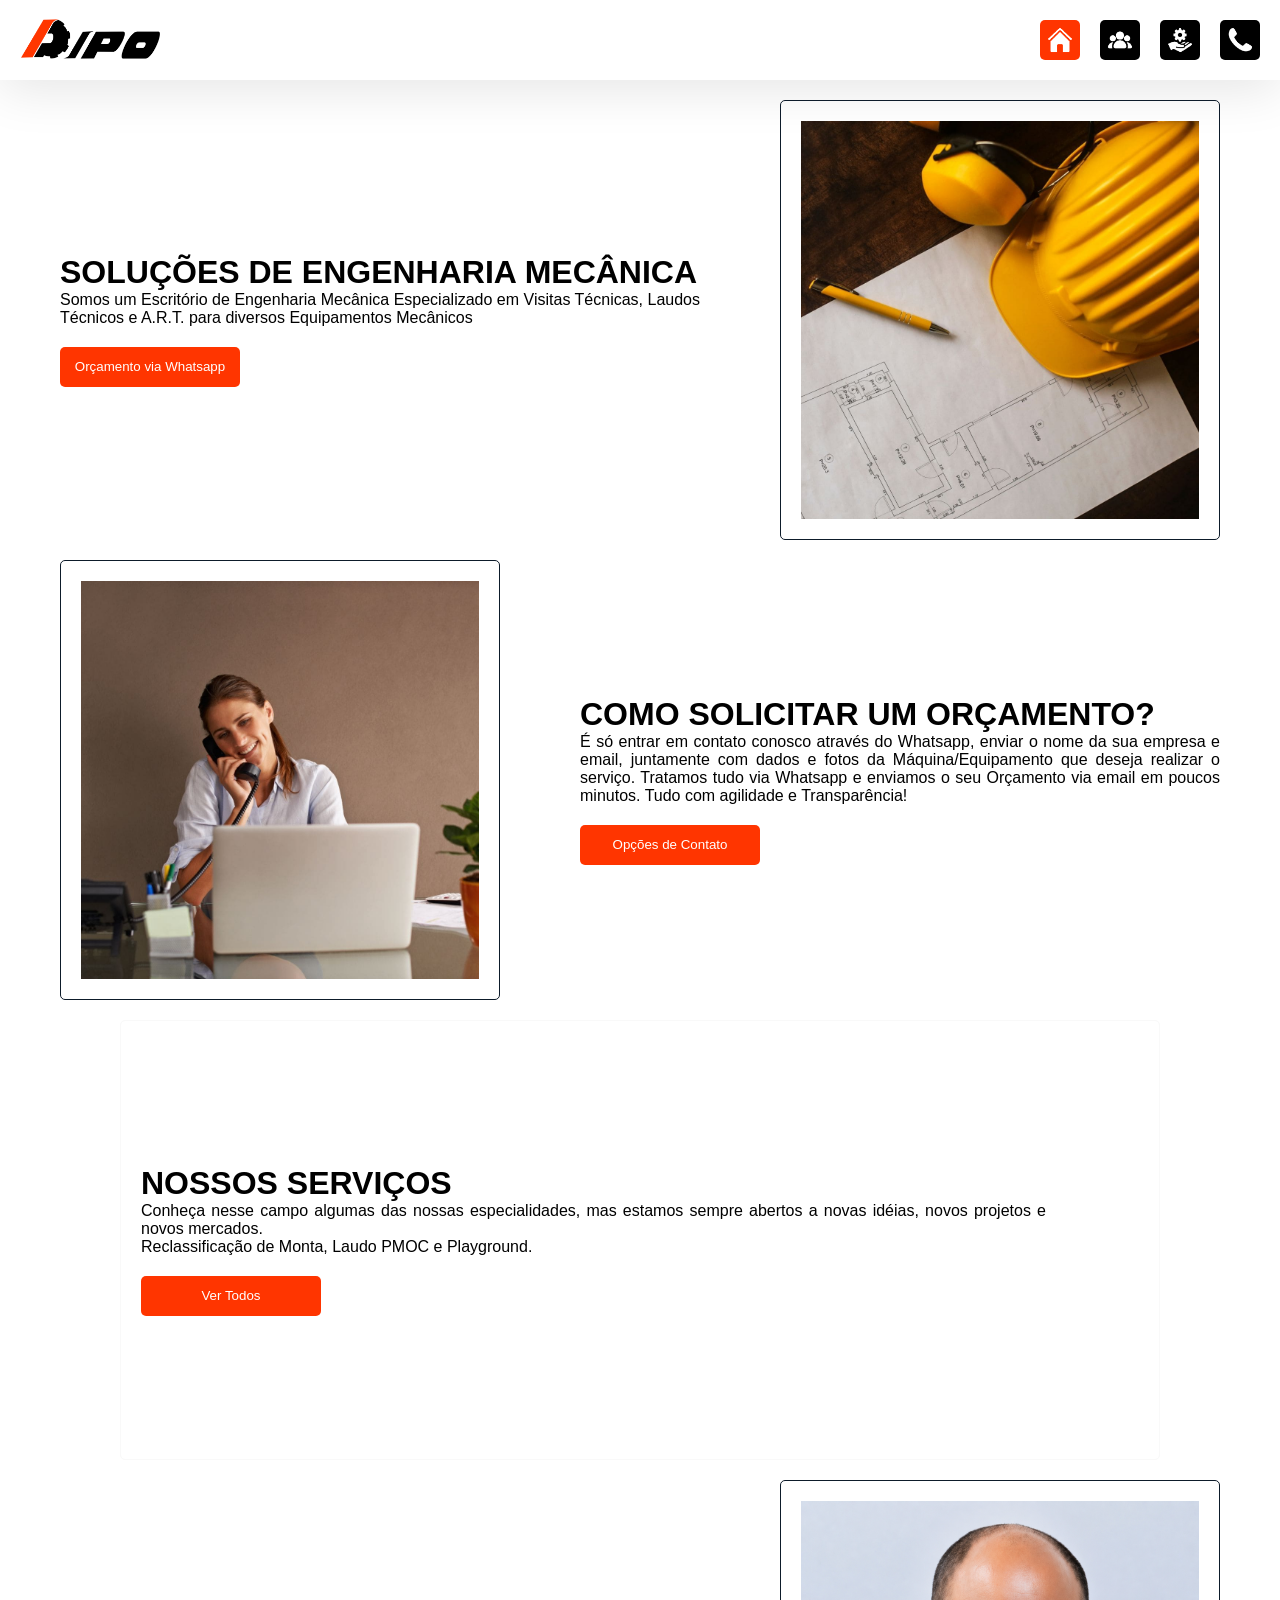
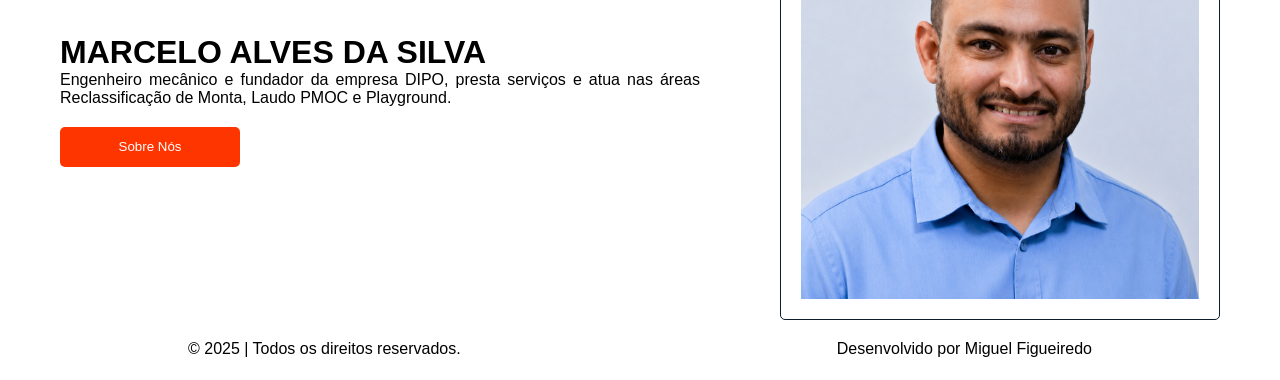
<file: index.html>
<!DOCTYPE html>
<html lang="pt-BR">
<head>
    <meta charset="UTF-8">
    <meta name="viewport" content="width=device-width, initial-scale=1.0">
    <title>DIPO - Home</title>
    <link rel="icon" href="./IMG/icon.png">
    <link rel="stylesheet" href="CSS/style.css">
</head>
<body>
    <header id="cabecalho">
        <div id="logo">
            <img src="./IMG/logo.png" alt="" id="logo-img">
        </div>
        <div id="caminhos">
            <a href=""> <img src="IMG/caminho1e.png" alt="Home" class="caminho"> </a>
            <a href="somos.html"> <img src="IMG/caminho2.png" alt="Quem Somos" class="caminho"> </a>
            <a href="servicos.html"> <img src="IMG/caminho3.png" alt="Serviços" class="caminho"> </a>
            <a href="contato.html"> <img src="IMG/caminho4.png" alt="Contato" class="caminho"> </a>
        </div>
    </header>
    
    <div id="all">
        <div id="solucoes">
            <div id="solucoes-info">
                <h1>SOLUÇÕES DE ENGENHARIA MECÂNICA</h1>
                <p>Somos um Escritório de Engenharia Mecânica Especializado em Visitas Técnicas, Laudos Técnicos e A.R.T. para diversos Equipamentos Mecânicos</p>
                <div class="click">
                    <a href="https://wa.me/message/RNFWLRIMT666M1"> <button>Orçamento via Whatsapp</button> </a>
                </div>
            </div>
            <img src="IMG/home1.jpg" alt="SOLUÇÕES DE ENGENHARIA MECÂNICA" class="content-img" id="I-solucoes">
        </div>
    
        <div id="solicitar">
            <img src="IMG/home2.jpg" alt="COMO SOLICITAR UM ORÇAMENTO?" class="content-img" id="I-solicitar">
            <div id="solicitar-info">
                <h1>COMO SOLICITAR UM ORÇAMENTO?</h1>
                <p>É só entrar em contato conosco através do Whatsapp, enviar o nome da sua empresa e email, juntamente com dados e fotos da Máquina/Equipamento que deseja realizar o serviço. Tratamos tudo via Whatsapp e enviamos o seu Orçamento via email em poucos minutos. Tudo com agilidade e Transparência!</p>
                <div class="click">
                    <a href="contato.html"> <button>Opções de Contato</button> </a>
                </div>
            </div>
        </div>
    
        <div class="servicosB">
            <div id="servicos">
                <div id="servicos-info">
                    <h1>NOSSOS SERVIÇOS</h1>
                    <p>Conheça nesse campo algumas das nossas especialidades, mas estamos sempre abertos a novas idéias, novos projetos e novos mercados.</p>
                    <p>Reclassificação de Monta, Laudo PMOC e Playground.</p>
                    <div class="click">
                        <a href="servicos.html"> <button>Ver Todos</button> </a>
                    </div>
                </div>
            </div>
        </div>
    
        <div id="conheca">
            <div id="conheca-info">
                <h1>MARCELO ALVES DA SILVA</h1>
                <p>Engenheiro mecânico e fundador da empresa DIPO, presta serviços e atua nas áreas Reclassificação de Monta, Laudo PMOC e Playground.</p>
                <div class="click">
                    <a href="somos.html"> <button>Sobre Nós</button> </a>
                </div>
            </div>
            <img src="IMG/marcelo.png" alt="CONHEÇA O ENG° MARCELO ALVES" class="content-img" id="I-conheca">
        </div>
    </div>
    <footer id="rodape">
        <div>
            <p>© 2025 | Todos os direitos reservados.</p>
        </div>
        <div>
            <p>Desenvolvido por Miguel Figueiredo</p>
        </div>
    </footer>

    <script src="./JS/script.js"></script>
</body>
</html>
</file>
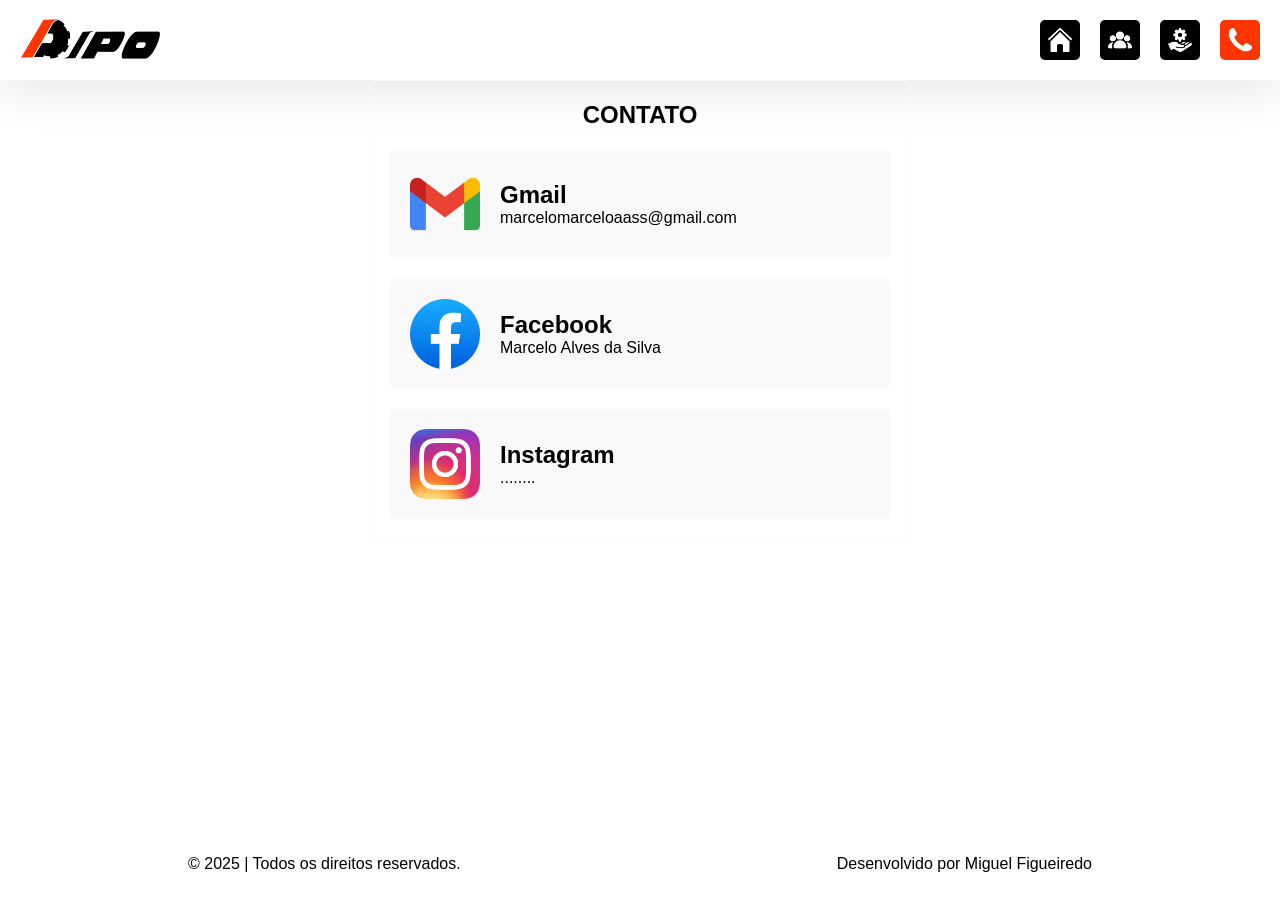
<file: contato.html>
<!DOCTYPE html>
<html lang="pt-BR">
<head>
    <meta charset="UTF-8">
    <meta name="viewport" content="width=device-width, initial-scale=1.0">
    <title>DIPO - Contato</title>
    <link rel="icon" href="./IMG/icon.png">
    <link rel="stylesheet" href="CSS/contato.css">
</head>
<body>
    <header id="cabecalho">
        <div id="logo">
            <img src="./IMG/logo.png" alt="" id="logo-img">
        </div>
        <div id="caminhos">
            <a href="index.html"> <img src="IMG/caminho1.png" alt="Home" class="caminho"> </a>
            <a href="somos.html"> <img src="IMG/caminho2.png" alt="Quem Somos" class="caminho"> </a>
            <a href="servicos.html"> <img src="IMG/caminho3.png" alt="Serviços" class="caminho"> </a>
            <a href=""> <img src="IMG/caminho4e.png" alt="Contato" class="caminho"> </a>
        </div>
    </header>
        
    <div id="all">
        <section id="contacts">
            <div id="contacts-sub">
            <h1 id="c-title">CONTATO</h1>
            <div class="cs-sub">
                <a class="contact" style="margin-bottom: 20px;">
                    <img src="./IMG/contact1.png" alt="" class="c-img">
                    <div class="contact-sub">
                        <div>
                            <h2>Gmail</h2>
                            <p>marcelomarceloaass@gmail.com</p>
                        </div>
                    </div>
                </a>
                <a class="contact" style="margin-bottom: 20px;">
                    <img src="./IMG/contact2.png" alt="" class="c-img">
                    <div class="contact-sub">
                        <div>
                            <h2>Facebook</h2>
                            <p>Marcelo Alves da Silva</p>
                        </div>
                    </div>
                </a>
                <a class="contact">
                    <img src="./IMG/contact3.png" alt="" class="c-img">
                    <div class="contact-sub">
                        <div>
                            <h2>Instagram</h2>
                            <p>........</p>
                        </div>
                    </div>
                </a>
            </div>
            </div>
        </section>
    </div>

    <footer id="rodape">
        <div>
            <p>© 2025 | Todos os direitos reservados.</p>
        </div>
        <div>
            <p>Desenvolvido por Miguel Figueiredo</p>
        </div>
    </footer>

    <script src="./JS/script.js"></script>
</body>
</html>
</file>
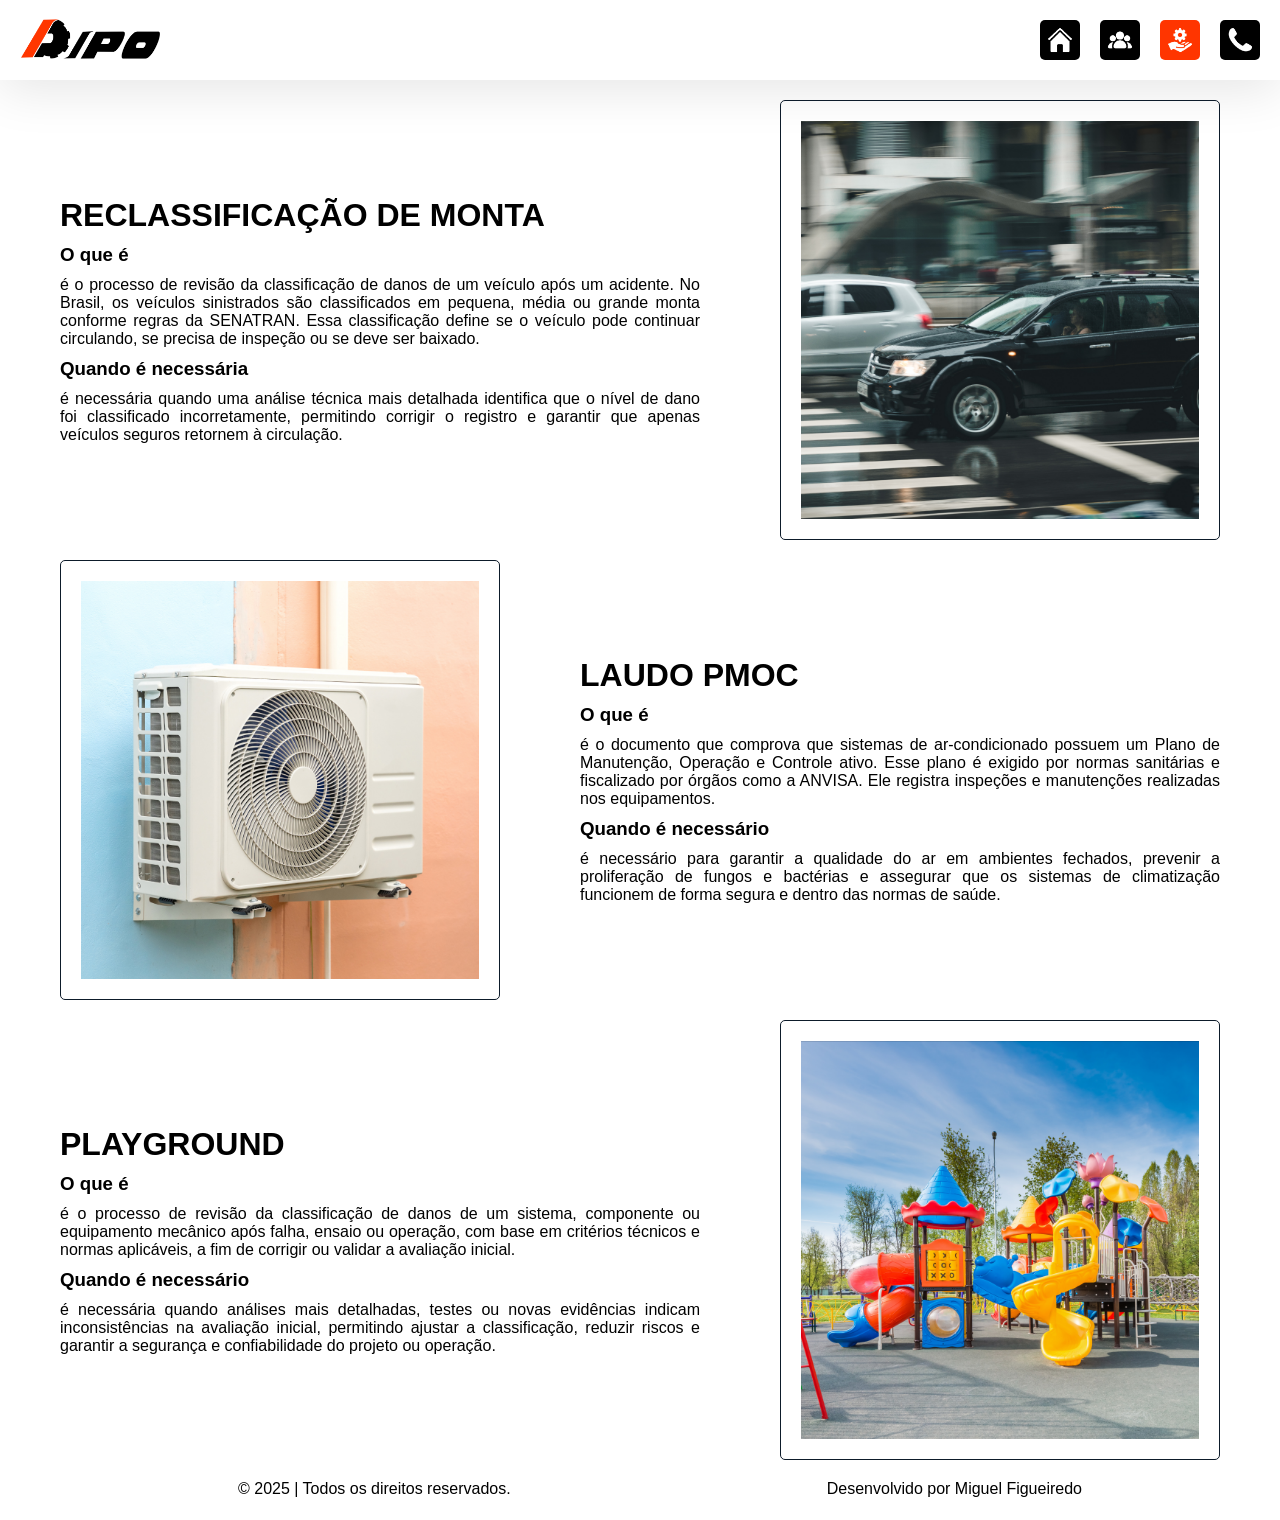
<file: servicos.html>
<!DOCTYPE html>
<html lang="pt-BR">
<head>
    <meta charset="UTF-8">
    <meta name="viewport" content="width=device-width, initial-scale=1.0">
    <title>DIPO - Serviços</title>
    <link rel="icon" href="./IMG/icon.png">
    <link rel="stylesheet" href="CSS/servicos.css">
</head>
<body>
    <header id="cabecalho">
        <div id="logo">
            <img src="./IMG/logo.png" alt="" id="logo-img">
        </div>
        <div id="caminhos">
            <a href="index.html"> <img src="IMG/caminho1.png" alt="Home" class="caminho"> </a>
            <a href="somos.html"> <img src="IMG/caminho2.png" alt="Quem Somos" class="caminho"> </a>
            <a href=""> <img src="IMG/caminho3e.png" alt="Serviços" class="caminho"> </a>
            <a href="contato.html"> <img src="IMG/caminho4.png" alt="Contato" class="caminho"> </a>
        </div>
    </header>

    <div id="all">
    <div id="solucoes">
        <div id="solucoes-info">
            <h1 class="title">RECLASSIFICAÇÃO DE MONTA</h1>
            <h3 class="subtitle">O que é</h3>
            <p class="p1">é o processo de revisão da classificação de danos de um veículo após um acidente. No Brasil, os veículos sinistrados são classificados em pequena, média ou grande monta conforme regras da SENATRAN. Essa classificação define se o veículo pode continuar circulando, se precisa de inspeção ou se deve ser baixado.</p>
            <h3 class="subtitle">Quando é necessária</h3>
            <p>é necessária quando uma análise técnica mais detalhada identifica que o nível de dano foi classificado incorretamente, permitindo corrigir o registro e garantir que apenas veículos seguros retornem à circulação.</p>
        </div>
        <div class="content-IMG">
            <img src="IMG/servicos1.png" alt="SOLUÇÕES DE ENGENHARIA MECÂNICA" class="content-img" id="I-solucoes">
        </div>
    </div>
    
    <div id="solicitar">
        <div class="content-IMG">
            <img src="IMG/servicos2.png" alt="COMO SOLICITAR UM ORÇAMENTO?" class="content-img" id="I-solicitar">
        </div>
        <div id="solicitar-info">
            <h1 class="title">LAUDO PMOC</h1>
            <h3 class="subtitle">O que é</h3>
            <p class="p1">é o documento que comprova que sistemas de ar-condicionado possuem um Plano de Manutenção, Operação e Controle ativo. Esse plano é exigido por normas sanitárias e fiscalizado por órgãos como a ANVISA. Ele registra inspeções e manutenções realizadas nos equipamentos.</p>
            <h3 class="subtitle">Quando é necessário</h3>
            <p>é necessário para garantir a qualidade do ar em ambientes fechados, prevenir a proliferação de fungos e bactérias e assegurar que os sistemas de climatização funcionem de forma segura e dentro das normas de saúde.</p>
        </div>
    </div>

    <div id="conheca">
        <div id="conheca-info">
            <h1 class="title">PLAYGROUND</h1>
            <h3 class="subtitle">O que é</h3>
            <p class="p1">é o processo de revisão da classificação de danos de um sistema, componente ou equipamento mecânico após falha, ensaio ou operação, com base em critérios técnicos e normas aplicáveis, a fim de corrigir ou validar a avaliação inicial.</p>
            <h3 class="subtitle">Quando é necessário</h3>
            <p>é necessária quando análises mais detalhadas, testes ou novas evidências indicam inconsistências na avaliação inicial, permitindo ajustar a classificação, reduzir riscos e garantir a segurança e confiabilidade do projeto ou operação.</p>
        </div>
        <div class="content-IMG">
            <img src="IMG/servicos3.png" alt="SOLUÇÕES DE ENGENHARIA MECÂNICA" class="content-img" id="I-conheca">
        </div>
    </div>

    <footer id="rodape">
        <div>
            <p>© 2025 | Todos os direitos reservados.</p>
        </div>
        <div>
            <p>Desenvolvido por Miguel Figueiredo</p>
        </div>
    </footer>
    </div>

    <script src="./JS/script.js"></script>
</body>
</html>
</file>
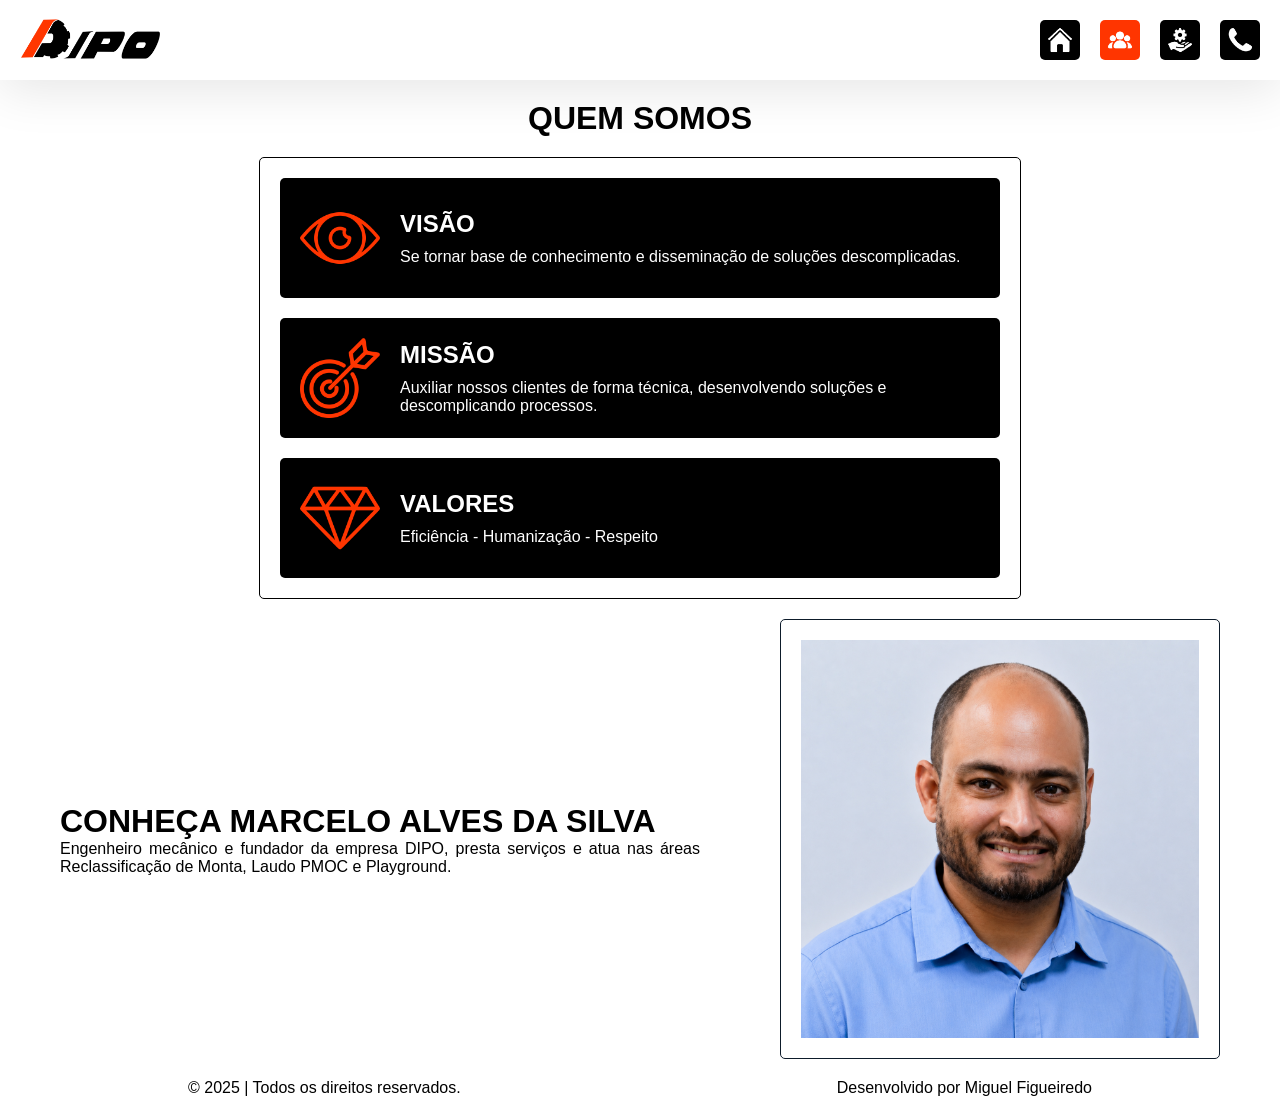
<file: somos.html>
<!DOCTYPE html>
<html lang="pt-BR">
<head>
    <meta charset="UTF-8">
    <meta name="viewport" content="width=device-width, initial-scale=1.0">
    <title>DIPO - Quem Somos</title>
    <link rel="icon" href="./IMG/icon.png">
    <link rel="stylesheet" href="CSS/somos.css">
</head>
<body>
    <header id="cabecalho">
        <div id="logo">
            <img src="./IMG/logo.png" alt="" id="logo-img">
        </div>
        <div id="caminhos">
            <a href="index.html"> <img src="IMG/caminho1.png" alt="Home" class="caminho"> </a>
            <a href=""> <img src="IMG/caminho2e.png" alt="Quem Somos" class="caminho"> </a>
            <a href="servicos.html"> <img src="IMG/caminho3.png" alt="Serviços" class="caminho"> </a>
            <a href="contato.html"> <img src="IMG/caminho4.png" alt="Contato" class="caminho"> </a>
        </div>
    </header>

    <div id="all">
        <div id="somos">
            <div class="somos-sub">
                <h1 class="s-title">QUEM SOMOS</h1>
                <div class="pontos">
                    <div class="ponto" style="margin-bottom: 20px;">
                        <img src="./IMG/1.png" alt="" class="p-img">
                        <div>
                            <h2>VISÃO</h2>
                            <p>Se tornar base de conhecimento e disseminação de soluções descomplicadas.</p>
                        </div>
                    </div>
                    <div class="ponto" style="margin-bottom: 20px;">
                        <img src="./IMG/2.png" alt="" class="p-img">
                        <div>
                            <h2>MISSÃO</h2>
                            <p>Auxiliar nossos clientes de forma técnica, desenvolvendo soluções e descomplicando processos.</p>
                        </div>
                    </div>
                    <div class="ponto">
                        <img src="./IMG/3.png" alt="" class="p-img">
                        <div>
                            <h2>VALORES</h2>
                            <p>Eficiência - Humanização - Respeito</p>
                        </div>
                    </div>
                </div>
            </div>
        </div>

        <div id="conheca">
            <div id="conheca-info">
                <h1>CONHEÇA MARCELO ALVES DA SILVA</h1>
                <p>Engenheiro mecânico e fundador da empresa DIPO, presta serviços e atua nas áreas Reclassificação de Monta, Laudo PMOC e Playground.</p>
            </div>
            <img src="IMG/marcelo.png" alt="CONHEÇA MARCELO ALVES" class="content-img" id="I-conheca">
        </div>
    </div>

    <footer id="rodape">
        <div>
            <p>© 2025 | Todos os direitos reservados.</p>
        </div>
        <div>
            <p>Desenvolvido por Miguel Figueiredo</p>
        </div>
    </footer>

    <script src="./JS/script.js"></script>
</body>
</html>
</file>
<file: CSS/style.css>
* {
    margin: 0;
    border: 0;
    box-sizing: border-box;
    font-family: arial;
}
a {
    text-decoration: none;
    color: #0D1B2A;
}
body {
    width: 100%;
    display: flex;
    flex-direction: column;
    justify-content: space-between;
    align-items: center;
}
#cabecalho {
    width: 100%;
    height: 80px;
    display: flex;
    flex-direction: row;
    justify-content: space-between;
    align-items: center;
    padding: 20px;
    box-shadow: 0px 10px 50px #e6e6e6;
}
#logo-img {
    height: 45px;
}
#caminhos {
    width: 220px;
    height: 40px;
    display: flex;
    flex-direction: row;
    justify-content: space-between;
}
.caminho {
    width: 40px;
    border-radius: 5px;
    cursor: pointer;
}
h1 {
    color: #000;
}
.content-img {
    margin: 0;
    padding: 20px;
    border: 1px solid #0D1B2A;
    border-radius: 5px;
}
#I-solucoes {
    margin-left: 80px;
}
#I-solicitar {
    margin-right: 80px;
}
#I-conheca {
    margin-left: 80px;
}
.click {
    border: 0;
    margin-top: 20px;
}
button {
    width: 180px;
    height: 40px;
    color: #fff;
    background-color: #ff3500;
    padding: 0;
    border-radius: 5px;
    margin-left: 0;
    cursor: pointer;
}
#solucoes {
    height: 440px;
    display: flex;
    flex-direction: row;
    justify-content: space-between;
    margin-top: 20px;
}
#solucoes-info {
    display: flex;
    flex-direction: column;
    justify-content: center;
}
.servicosB {
    width: 100%;
    display: flex;
    flex-direction: row;
    justify-content: center;
}
#servicos {
    height: 440px;
    display: flex;
    margin-top: 20px;
    padding: 20px;
    border: 1px solid #F9F9F9;
    border-radius: 5px;
}
#servicos-info {
    width: 905px;
    display: flex;
    flex-direction: column;
    justify-content: center;
    text-align: justify;
    margin-right: 80px;
}
#solicitar {
    height: 440px;
    display: flex;
    flex-direction: row;
    justify-content: space-between;
    margin-top: 20px;
}
#solicitar-info {
    display: flex;
    flex-direction: column;
    justify-content: center;
    text-align: justify;
}
#solicitar-info h1 {
    text-align: left;
}
#conheca {
    height: 440px;
    display: flex;
    flex-direction: row;
    justify-content: space-between;
    margin-top: 20px;
}
#conheca-info {
    display: flex;
    flex-direction: column;
    justify-content: center;
    text-align: justify;
}
#rodape {
    width: 100%;
    height: 20px;
    display: flex;
    flex-direction: row;
    justify-content: space-around;
    margin: 20px;
}
 
@media only screen and (max-width: 599px) {
    #all {
        width: 360px;
    }
    #I-solucoes, #I-solicitar, #I-conheca {
        width: 360px;
        margin-left: 0px;
        margin-right: 0px;
        margin-bottom: 20px;
    }
    #solucoes, #conheca {
        height: auto;
        display: flex;
        flex-direction: column-reverse;
        margin-top: 20px;
    }
    #solucoes p {
        text-align: justify;
    }
    #solicitar {
        height: auto;
        display: flex;
        flex-direction: column;
        margin-top: 80px;
    }
    #solicitar h1 {
        text-align: left;
    }
    #soicitar p {
        text-align: justify;
    }
    #servicos {
        width: 400px;
    }
    #rodape {
        width: 100%;
        height: 30px;
        display: flex;
        flex-direction: column;
        align-items: center;
        margin-top: 20px;
    }
}
@media (min-width: 600px) and (max-width: 767px) {
    #all {
        width: 560px;
    }
    #I-solucoes, #I-solicitar, #I-conheca {
        width: 560px;
        margin-left: 0px;
        margin-right: 0px;
        margin-bottom: 20px;
    }
    #solucoes, #conheca {
        height: auto;
        display: flex;
        flex-direction: column-reverse;
        margin-top: 20px;
    }
    #solucoes p {
        text-align: justify;
    }
    #solicitar {
        height: auto;
        display: flex;
        flex-direction: column;
        margin-top: 80px;
    }
    #solicitar h1 {
        text-align: left;
    }
    #soicitar p {
        text-align: justify;
    }
    #servicos {
        width: 440px;
    }
}
@media only screen and (min-width: 768px) {
    #all {
        width: 728px;
    }
    #servicos {
        width: 608px;
    }
}
@media only screen and (min-width: 992px) {
    #all {
        width: 952px;
    }
    #solucoes p {
        text-align: justify;
    }
    #servicos {
        width: 832px;
    }
}
@media only screen and (min-width: 1200px) {
    #all {
        width: 1160px;
    }
    #servicos {
        width: 1040px;
    }
}
@media only screen and (min-width: 1400px) {
    #all {
        width: 1360px;
    }
    #servicos {
        width: 1240px;
    }
}
</file>
<file: CSS/contato.css>
* {
    margin: 0;
    border: 0;
    box-sizing: border-box;
    font-family: arial;
}
body {
    width: 100%;
    height: 97.2vh;
    display: flex;
    flex-direction: column;
    align-items: center;
}
#cabecalho {
    width: 100%;
    height: 80px;
    display: flex;
    flex-direction: row;
    justify-content: space-between;
    align-items: center;
    padding: 20px;
    box-shadow: 0px 10px 50px #e6e6e6;
}
#logo-img {
    height: 45px;
}
#caminhos {
    width: 220px;
    height: 40px;
    display: flex;
    flex-direction: row;
    justify-content: space-between;
}
.caminho {
    width: 40px;
    border-radius: 5px;
    cursor: pointer;
}
a {
    text-decoration: none;
    cursor: pointer;
}

#contacts {
    width: 100%;
    display: flex;
    flex-direction: column;
    align-items: center;
}
#contacts-sub {
    padding: 20px;
    border: 1px solid #F9F9F9;
    border-radius: 5px;
}
#c-title {
    width: 100%;
    display: flex;
    flex-direction: row;
    justify-content: center;
    margin-bottom: 20px;
}
.contact {
    background-color: #F9F9F9;
    padding: 20px;
    border-radius: 5px;
    display: flex;
}
.c-img {
    width: 70px;
    margin-right: 20px;
}
.contact-sub {
    display: flex;
    flex-direction: row;
    align-items: center;
}
#rodape {
    width: 100%;
    height: 20px;
    display: flex;
    flex-direction: row;
    justify-content: space-around;
    margin-top: auto;
}
 
@media only screen and (max-width: 599px) {
    #all {
        width: 380px;
    }
    .contact {
        width: 380px;
    }
    #rodape {
        width: 100%;
        height: 30px;
        display: flex;
        flex-direction: column;
        align-items: center;
        margin-top: auto;
    }
}
@media only screen and (min-width: 600px) {
    #all {
        width: 560px;
    }
    .contact {
        width: 450px;
    }
}
@media only screen and (min-width: 768px) {
    #all {
        width: 728px;
    }
    .contact {
        width: 450px;
    }
}
@media only screen and (min-width: 992px) {
    #all {
        width: 952px;
    }
    .contact {
        width: 450px;
    }
}
@media only screen and (min-width: 1200px) {
    #all {
        width: 1160px;
    }
    .contact {
        width: 500px;
    }
}
@media only screen and (min-width: 1400px) {
    #all {
        width: 1360px;
    }
    .contact {
        width: 500px;
    }
}
</file>
<file: CSS/servicos.css>
* {
    margin: 0;
    border: 0;
    box-sizing: border-box;
    font-family: arial;
}
a {
    text-decoration: none;
}

body {
    width: 100%;
    display: flex;
    flex-direction: column;
    justify-content: space-between;
    align-items: center;
}
#all {
    width: 1300px;
}
#cabecalho {
    width: 100%;
    height: 80px;
    display: flex;
    flex-direction: row;
    justify-content: space-between;
    align-items: center;
    padding: 20px;
    box-shadow: 0px 10px 50px #e6e6e6;
}
#logo-img {
    height: 45px;
}
#caminhos {
    width: 220px;
    height: 40px;
    display: flex;
    flex-direction: row;
    justify-content: space-between;
}
.caminho {
    width: 40px;
    border-radius: 5px;
    cursor: pointer;
}
.content-img {
    width: 440px;
    height: 440px;
    margin: 0;
    padding: 20px;
    border: 1px solid #0D1B2A;
    border-radius: 5px;
}
#I-solucoes {
    margin-left: 80px;
}
#I-solicitar {
    margin-right: 80px;
}
#I-conheca {
    margin-left: 80px;
}
#solucoes {
    height: 440px;
    display: flex;
    flex-direction: row;
    justify-content: space-between;
    margin-top: 20px;
}
#solucoes-info {
    display: flex;
    flex-direction: column;
    justify-content: center;
}
#solucoes-info h1{
    text-align: left;
}
#solucoes-info p {
    text-align: justify;
}
.servicosB {
    width: 100%;
    display: flex;
    flex-direction: row;
    justify-content: center;
}
#solicitar {
    height: 440px;
    display: flex;
    flex-direction: row;
    justify-content: space-between;
    margin-top: 20px;
}
#solicitar-info {
    display: flex;
    flex-direction: column;
    justify-content: center;
    text-align: justify;
}
#conheca {
    height: 440px;
    display: flex;
    flex-direction: row;
    justify-content: space-between;
    margin-top: 20px;
}
#conheca-info {
    display: flex;
    flex-direction: column;
    justify-content: center;
    text-align: justify;
}
.title {
    margin-bottom: 10px;
}
.subtitle {
    font-weight: bold;
    margin-bottom: 10px;

}
.p1 {
    margin-bottom: 10px;
}
#rodape {
    width: 100%;
    height: 20px;
    display: flex;
    flex-direction: row;
    justify-content: space-around;
    margin: 20px;
}
 
@media only screen and (max-width: 599px) {
    #all {
        width: 360px;
    }
    #I-solucoes, #I-solicitar, #I-conheca {
        width: 360px;
        height: 360px;
        margin-left: 0px;
        margin-right: 0px;
        margin-bottom: 20px;
    }
    p {
        text-align: justify;
    }
    #solucoes {
        height: auto;
        display: flex;
        flex-direction: column-reverse;
        margin-top: 20px;
    }
    #solicitar {
        height: auto;
        display: flex;
        flex-direction: column;
        margin-top: 80px;
    }
    #conheca {
        height: auto;
        display: flex;
        flex-direction: column-reverse;
        margin-top: 80px;
    }
    #rodape {
        width: 100%;
        height: 30px;
        display: flex;
        flex-direction: column;
        align-items: center;
        margin-top: 20px;
    }
}
@media (min-width: 600px) and (max-width: 991px) {
    #all {
        width: 560px;
    }
    #I-solucoes, #I-solicitar, #I-conheca {
        width: 560px;
        height: 560px;
        margin-left: 0px;
        margin-right: 0px;
        margin-bottom: 20px;
    }
    p {
        text-align: justify;
    }
    #solucoes {
        height: auto;
        display: flex;
        flex-direction: column-reverse;
        margin-top: 20px;
    }
    #solicitar {
        height: auto;
        display: flex;
        flex-direction: column;
        margin-top: 80px;
    }
    #conheca {
        height: auto;
        display: flex;
        flex-direction: column-reverse;
        margin-top: 80px;
    }
}
@media only screen and (min-width: 992px) {
    #all {
        width: 952px;
    }
}
@media only screen and (min-width: 1200px) {
    #all {
        width: 1160px;
    }
}
@media only screen and (min-width: 1400px) {
    #all {
        width: 1360px;
    }
}
</file>
<file: CSS/somos.css>
* {
    margin: 0;
    border: 0;
    box-sizing: border-box;
    font-family: arial;
}
body {
    width: 100%;
    display: flex;
    flex-direction: column;
    justify-content: space-between;
    align-items: center;
}
#cabecalho {
    width: 100%;
    height: 80px;
    display: flex;
    flex-direction: row;
    justify-content: space-between;
    align-items: center;
    padding: 20px;
    box-shadow: 0px 10px 50px #e6e6e6;
}
#logo-img {
    height: 45px;
}
#caminhos {
    width: 220px;
    height: 40px;
    display: flex;
    flex-direction: row;
    justify-content: space-between;
}
.caminho {
    width: 40px;
    border-radius: 5px;
    cursor: pointer;
}
.content-img {
    width: 440px;
    height: 440px;
    margin: 0;
    padding: 20px;
    border: 1px solid #0D1B2A;
    border-radius: 5px;
}
#I-conheca {
    margin-left: 80px;
}
#somos {
    display: flex;
    flex-direction: row;
    justify-content: center;
}
.somos-sub {
    margin-top: 20px;
    border-radius: 5px;
}
.s-title {
    text-align: center;
    margin-bottom: 20px;
}
.pontos {
    display: flex;
    flex-direction: column;
    align-items: center;
    padding: 20px;
    border: 1px solid #000;
    border-radius: 5px;
}
.ponto {
    color: #fff;
    background-color: #000;
    padding: 20px;
    display: flex;
    border-radius: 5px;
}
.ponto div {
    display: flex;
    flex-direction: column;
    justify-content: center;
}
.p-img {
    width: 80px;
    height: 80px;
    margin-right: 20px;
    border: none;
}
.ponto h2 {
    margin-bottom: 10px;
}
#conheca {
    height: 440px;
    display: flex;
    flex-direction: row;
    justify-content: space-between;
    margin-top: 20px;
}
#conheca-info {
    display: flex;
    flex-direction: column;
    justify-content: center;
}
#conheca-info h1 {
    text-align: left;
}
#conheca-info p {
    text-align: justify;
}
#rodape {
    width: 100%;
    height: 20px;
    display: flex;
    flex-direction: row;
    justify-content: space-around;
    margin: 20px;
}
 
@media only screen and (max-width: 599px) {
    #all {
        width: 360px;
    }
    #conheca {
        width: 360px;
        height: auto;
        display: flex;
        flex-direction: column-reverse;
    }
    #I-conheca {
        width: 360px;
        height: 360px;
        margin-left: 0px;
        margin-bottom: 20px;
    }
    .pontos {
        width: 360px;
    }
    .ponto {
        width: 100%;
    }
    #rodape {
        width: 100%;
        height: 30px;
        display: flex;
        flex-direction: column;
        align-items: center;
        margin-top: 20px;
    }
}
@media (min-width: 600px) and (max-width: 767px) {
    #all {
        width: 560px;
    }
    #conheca {
        width: 560px;
        height: auto;
        display: flex;
        flex-direction: column-reverse;
    }
    #I-conheca {
        width: 560px;
        height: 560px;
        margin-left: 0px;
        margin-bottom: 20px;
    }
    .pontos {
        width: 560px;
    }
    .ponto {
        width: 100%;
    }
}
@media only screen and (min-width: 768px) {
    #all {
        width: 728px;
    }
    .pontos {
        width: 728px;
    }
    .ponto {
        width: 100%;
    }
}
@media only screen and (min-width: 992px) {
    #all {
        width: 952px;
    }
    .pontos {
        width: 728px;
    }
    .ponto {
        width: 100%;
    }
}
@media only screen and (min-width: 1200px) {
    #all {
        width: 1160px;
    }
    .pontos {
        width: auto;
    }
    .ponto {
        width: 720px;
    }
}
@media only screen and (min-width: 1400px) {
    #all {
        width: 1360px;
    }
    .pontos {
        width: auto;
    }
    .ponto {
        width: 850px;
    }
}
</file>
